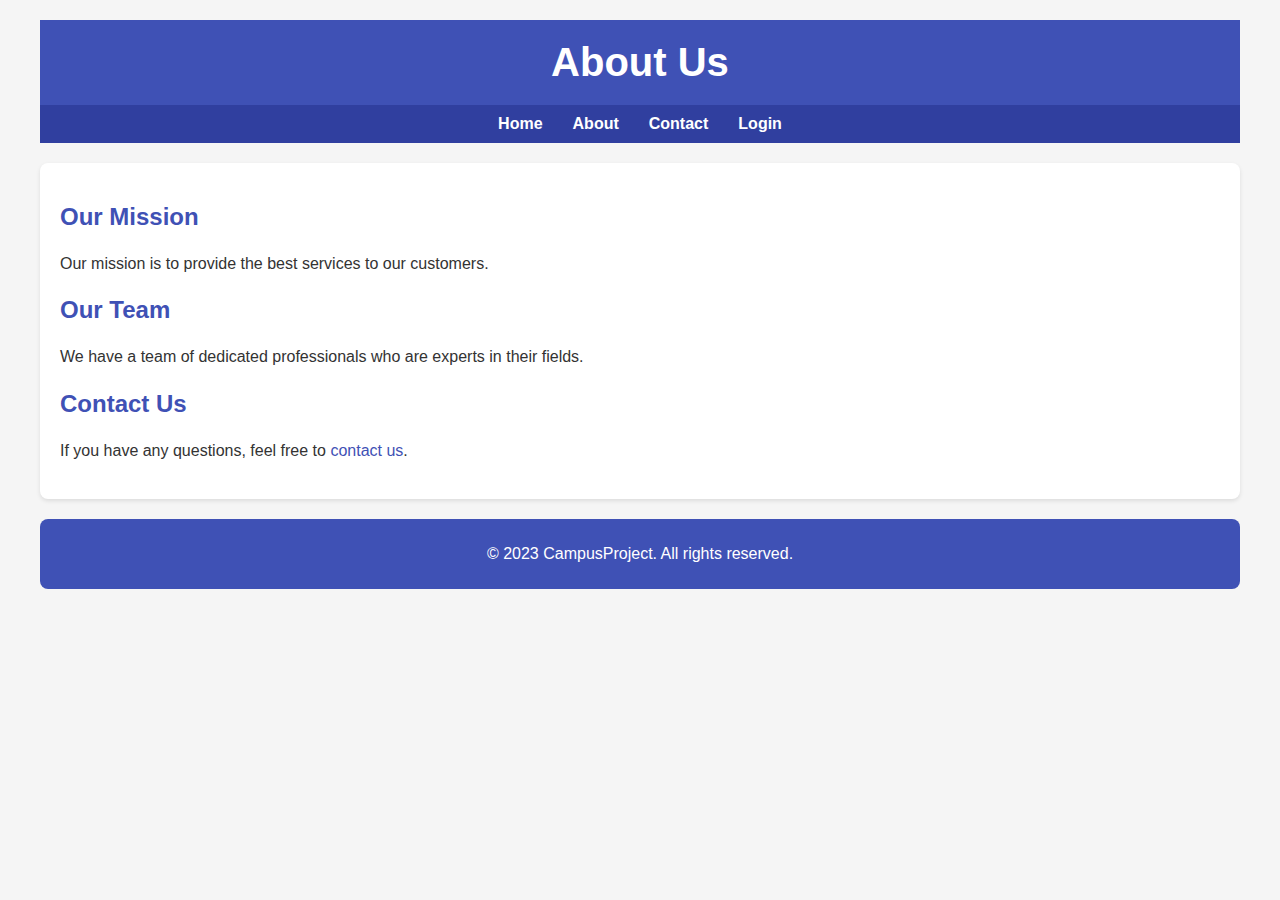
<file: about.html>
<!DOCTYPE html>
<html lang="en">
<head>
    <meta charset="UTF-8">
    <meta name="viewport" content="width=device-width, initial-scale=1.0">
    <title>About Us</title>
    <link rel="stylesheet" href="about.css">
</head>
<body>
    <div class="container">
        <header>
            <h1>About Us</h1>
        </header>
        <nav>
            <ul>
                <li><a href="index.html">Home</a></li>
                <li><a href="about.html">About</a></li>
                <li><a href="contact.html">Contact</a></li>
                <li><a href="login.html">Login</a></li>
            </ul>
        </nav>
        <main>
            <section>
                <h2>Our Mission</h2>
                <p>Our mission is to provide the best services to our customers.</p>
            </section>
            <section>
                <h2>Our Team</h2>
                <p>We have a team of dedicated professionals who are experts in their fields.</p>
            </section>
            <section>
                <h2>Contact Us</h2>
                <p>If you have any questions, feel free to <a href="contact.html">contact us</a>.</p>
            </section>
        </main>
        <footer>
            <p>&copy; 2023 CampusProject. All rights reserved.</p>
        </footer>
    </div>
</body>
</html>
</file>
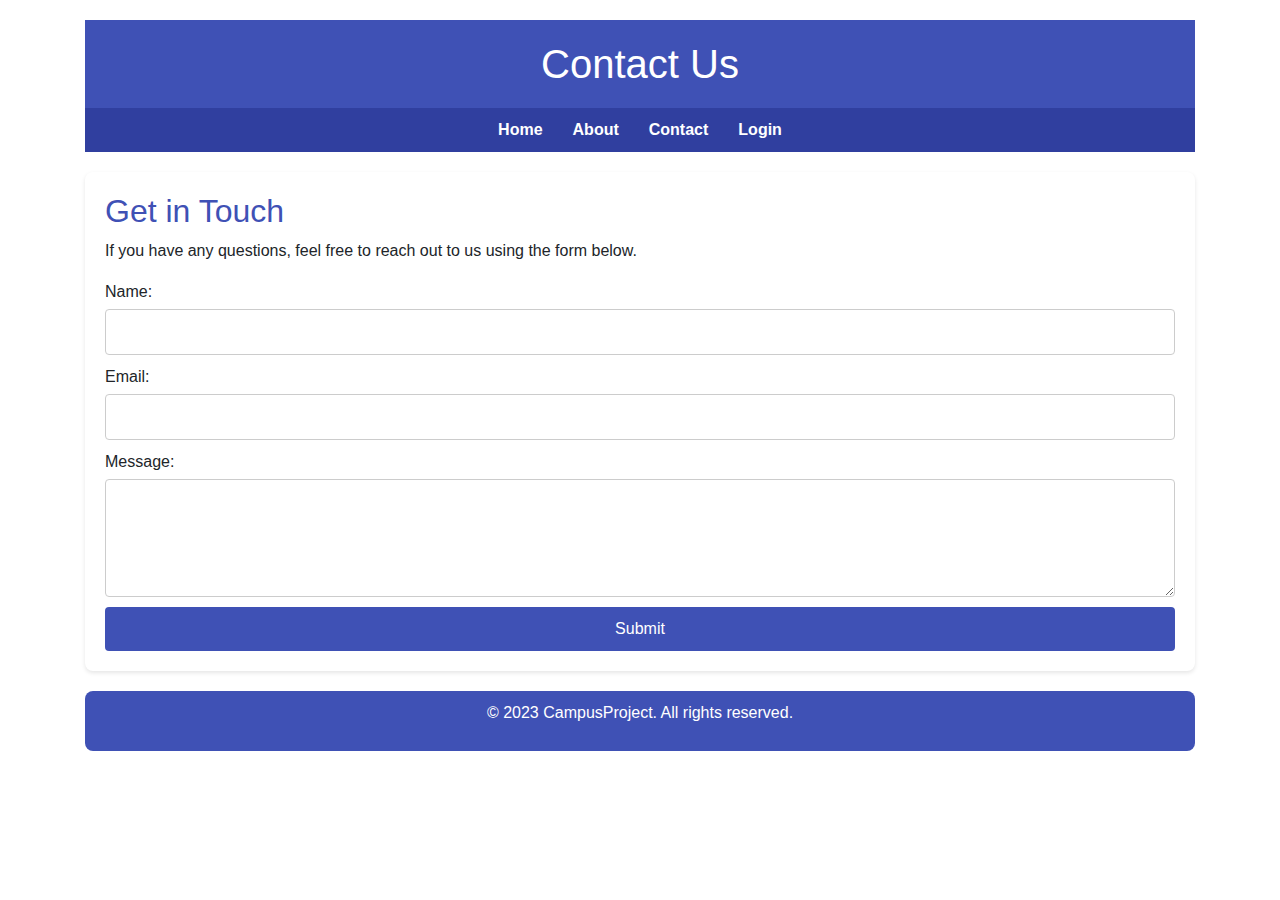
<file: contact.html>
<!DOCTYPE html>
<html lang="en">
<head>
    <meta charset="UTF-8">
    <meta name="viewport" content="width=device-width, initial-scale=1.0">
    <title>Contact Us</title>
    <link rel="stylesheet" href="about.css">
    <link rel="stylesheet" href="https://stackpath.bootstrapcdn.com/bootstrap/4.5.2/css/bootstrap.min.css">
</head>
<body>
    <div class="container">
        <header>
            <h1>Contact Us</h1>
        </header>
        <nav>
            <ul>
                <li><a href="index.html">Home</a></li>
                <li><a href="about.html">About</a></li>
                <li><a href="contact.html">Contact</a></li>
                <li><a href="login.html">Login</a></li>
            </ul>
        </nav>
        <main>
            <section>
                <h2>Get in Touch</h2>
                <p>If you have any questions, feel free to reach out to us using the form below.</p>
                <form id="contactForm" action="submit_contact_form.php" method="post">
                    <div>
                        <label for="name">Name:</label>
                        <input type="text" id="name" name="name" required>
                    </div>
                    <div>
                        <label for="email">Email:</label>
                        <input type="email" id="email" name="email" required>
                    </div>
                    <div>
                        <label for="message">Message:</label>
                        <textarea id="message" name="message" rows="4" required></textarea>
                    </div>
                    <div>
                        <button type="submit">Submit</button>
                    </div>
                </form>
            </section>
        </main>
        <footer>
            <p>&copy; 2023 CampusProject. All rights reserved.</p>
        </footer>
    </div>

    <!-- Modal -->
    <div class="modal fade" id="successModal" tabindex="-1" aria-labelledby="successModalLabel" aria-hidden="true">
        <div class="modal-dialog">
            <div class="modal-content">
                <div class="modal-header">
                    <h5 class="modal-title" id="successModalLabel">Success</h5>
                    <button type="button" class="close" data-dismiss="modal" aria-label="Close">
                        <span aria-hidden="true">&times;</span>
                    </button>
                </div>
                <div class="modal-body">
                    Your message has been sent successfully!
                </div>
                <div class="modal-footer">
                    <button type="button" class="btn btn-primary" data-dismiss="modal">Close</button>
                </div>
            </div>
        </div>
    </div>

    <script src="https://code.jquery.com/jquery-3.5.1.slim.min.js"></script>
    <script src="https://cdn.jsdelivr.net/npm/@popperjs/core@2.5.4/dist/umd/popper.min.js"></script>
    <script src="https://stackpath.bootstrapcdn.com/bootstrap/4.5.2/js/bootstrap.min.js"></script>
    <script>
        document.getElementById('contactForm').addEventListener('submit', function(event) {
            event.preventDefault();
            $('#successModal').modal('show');
        });
    </script>
</body>
</html>
</file>
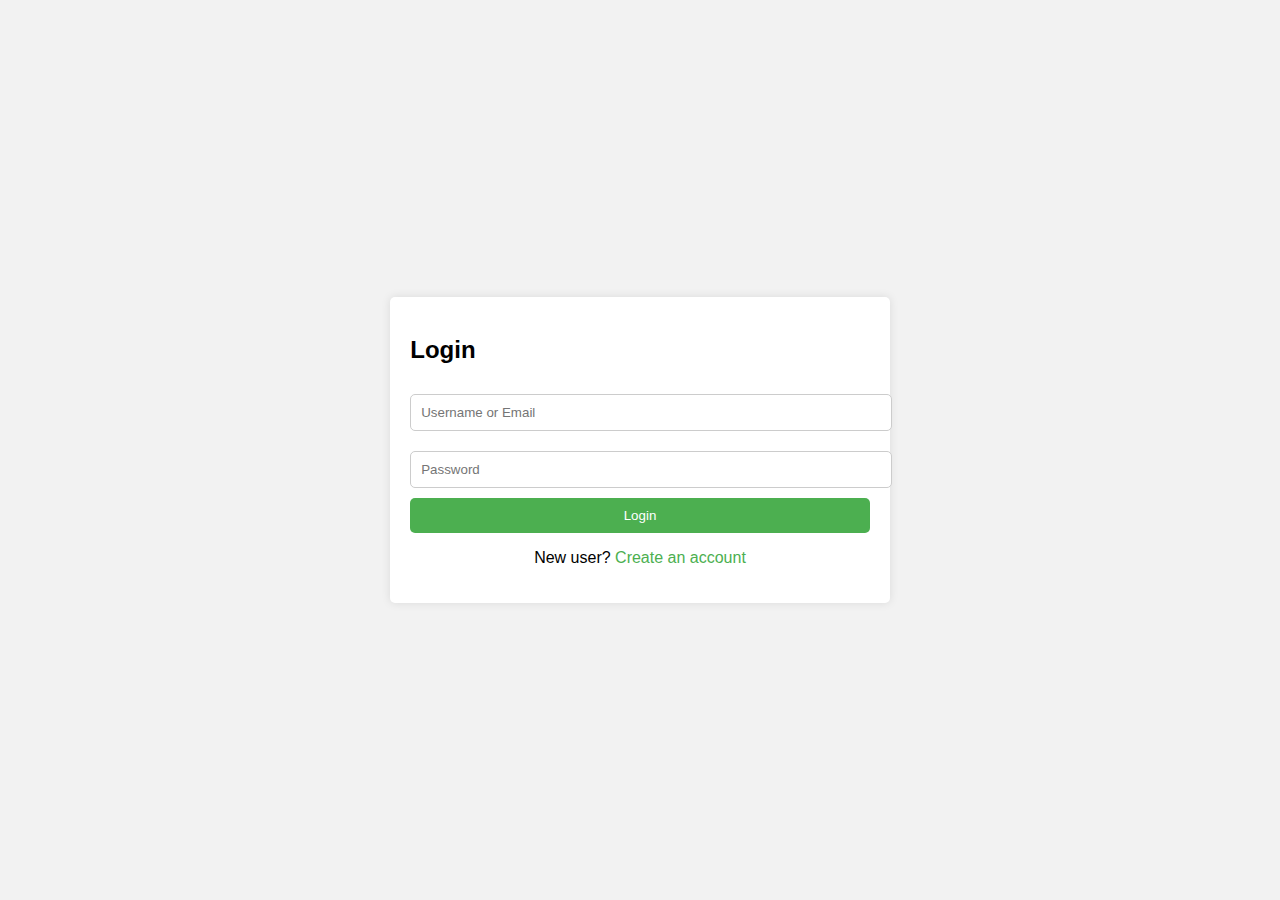
<file: login.html>
<!DOCTYPE html>
<html lang="en">
<head>
    <meta charset="UTF-8">
    <meta name="viewport" content="width=device-width, initial-scale=1.0">
    <title>Login Page</title>
    <style>
        body {
            font-family: Arial, sans-serif;
            background-color: #f2f2f2;
            display: flex;
            justify-content: center;
            align-items: center;
            height: 100vh;
            margin: 0;
        }
        .login-container {
            background-color: #fff;
            padding: 20px;
            border-radius: 5px;
            box-shadow: 0 0 10px rgba(0, 0, 0, 0.1);
        }
        .login-container h2 {
            margin-bottom: 20px;
        }
        .login-container input[type="text"],
        .login-container input[type="password"] {
            width: 100%;
            padding: 10px;
            margin: 10px 0;
            border: 1px solid #ccc;
            border-radius: 5px;
        }
        .login-container button {
            width: 100%;
            padding: 10px;
            background-color: #4CAF50;
            color: white;
            border: none;
            border-radius: 5px;
            cursor: pointer;
        }
        .login-container button:hover {
            background-color: #45a049;
        }
        .login-container .new-user {
            margin-top: 10px;
            text-align: center;
        }
        .login-container .new-user a {
            color: #4CAF50;
            text-decoration: none;
        }
    </style>
</head>
<body>
    <div class="login-container">
        <h2>Login</h2>
        <form id="loginForm">
            <input type="text" id="username" placeholder="Username or Email" required>
            <input type="password" id="password" placeholder="Password" required>
            <button type="submit">Login</button>
        </form>
        <div class="new-user">
            <p>New user? <a href="signup.html">Create an account</a></p>
        </div>
    </div>

    <script>
        document.getElementById('loginForm').addEventListener('submit', function(event) {
            event.preventDefault();
            const username = document.getElementById('username').value;
            const password = document.getElementById('password').value;
            // Save user details to local storage
            localStorage.setItem('username', username);
            localStorage.setItem('password', password);
            // Redirect to user.html
            window.location.href = 'user.html';
        });
    </script>
</body>
</html>
</file>
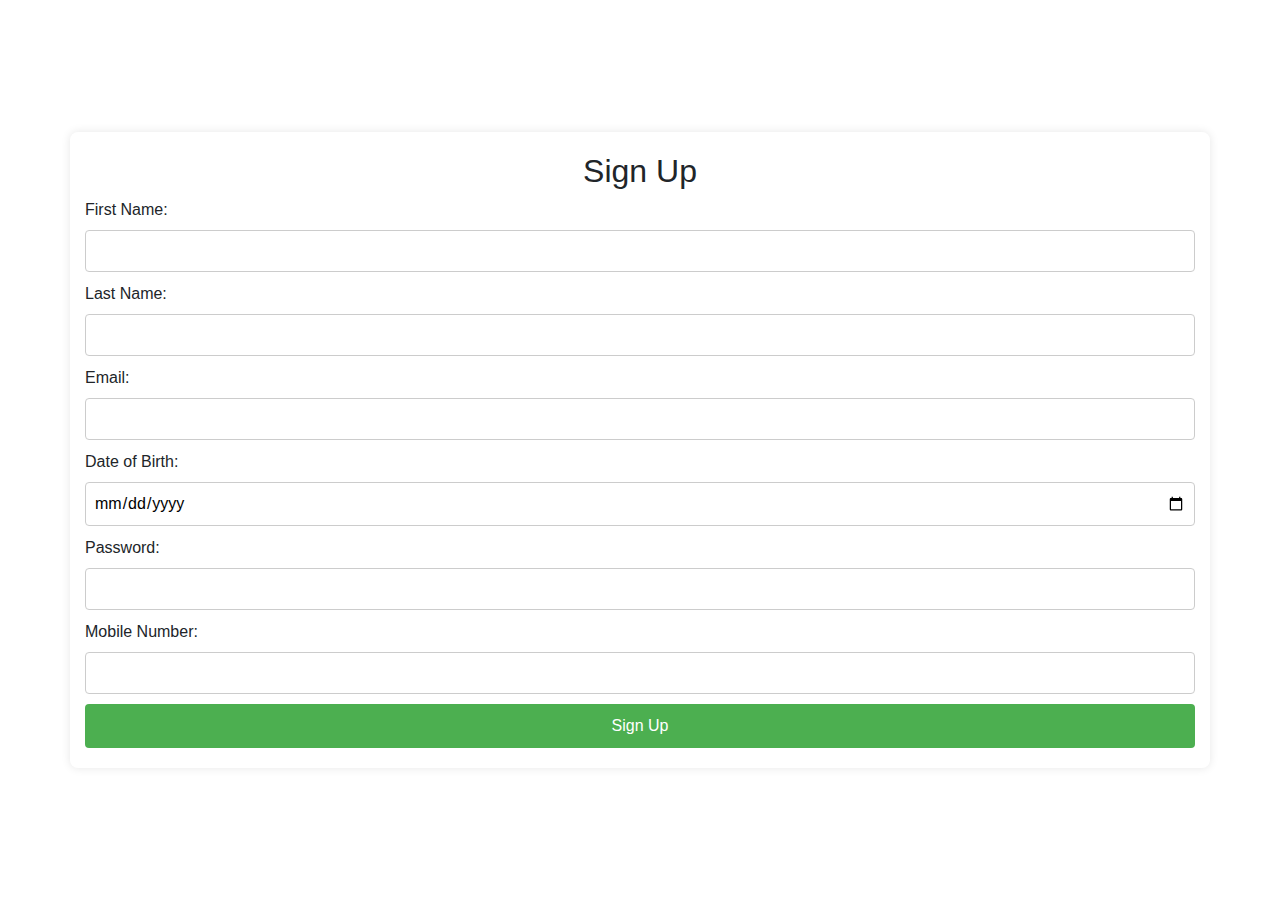
<file: signup.html>
<!DOCTYPE html>
<html lang="en">
<head>
    <meta charset="UTF-8">
    <meta name="viewport" content="width=device-width, initial-scale=1.0">
    <title>Sign Up for New Connection</title>
    <link rel="stylesheet" href="signup.css">
    <link rel="stylesheet" href="https://stackpath.bootstrapcdn.com/bootstrap/4.5.2/css/bootstrap.min.css">
</head>
<body>
    <div class="container">
        <form id="signupForm">
            <h2>Sign Up</h2>
            <label for="firstName">First Name:</label>
            <input type="text" id="firstName" name="firstName" required><br>

            <label for="lastName">Last Name:</label>
            <input type="text" id="lastName" name="lastName" required><br>

            <label for="email">Email:</label>
            <input type="email" id="email" name="email" required><br>

            <label for="dob">Date of Birth:</label>
            <input type="date" id="dob" name="dob" required><br>

            <label for="password">Password:</label>
            <input type="password" id="password" name="password" required><br>

            <label for="mobile">Mobile Number:</label>
            <input type="tel" id="mobile" name="mobile" required><br>

            <input type="submit" value="Sign Up">
        </form>
    </div>

    <!-- Modal -->
    <div class="modal fade" id="successModal" tabindex="-1" aria-labelledby="successModalLabel" aria-hidden="true">
        <div class="modal-dialog">
            <div class="modal-content">
                <div class="modal-header">
                    <h5 class="modal-title" id="successModalLabel">Success</h5>
                    <button type="button" class="close" data-dismiss="modal" aria-label="Close">
                        <span aria-hidden="true">&times;</span>
                    </button>
                </div>
                <div class="modal-body" id="successMessage">
                    Your account has been created successfully!
                </div>
                <div class="modal-footer">
                    <button id="closeBtn" type="button" class="btn btn-primary" data-dismiss="modal">Close</button>
                </div>
            </div>
        </div>
    </div>

    <script src="https://code.jquery.com/jquery-3.5.1.slim.min.js"></script>
    <script src="https://cdn.jsdelivr.net/npm/@popperjs/core@2.5.4/dist/umd/popper.min.js"></script>
    <script src="https://stackpath.bootstrapcdn.com/bootstrap/4.5.2/js/bootstrap.min.js"></script>
    <script>
        document.getElementById('signupForm').addEventListener('submit', function(event) {
            event.preventDefault();
            const firstName = document.getElementById('firstName').value;
            const lastName = document.getElementById('lastName').value;
            const successMessage = `Your account has been created successfully, ${firstName} ${lastName}!`;
            document.getElementById('successMessage').innerText = successMessage;
            $('#successModal').modal('show');
        });
    </script>
    <script>
        document.getElementById('closeBtn').addEventListener('click', function() {
            window.location.href = 'login.html';
        });
    </script>
</body>
</html>
</file>
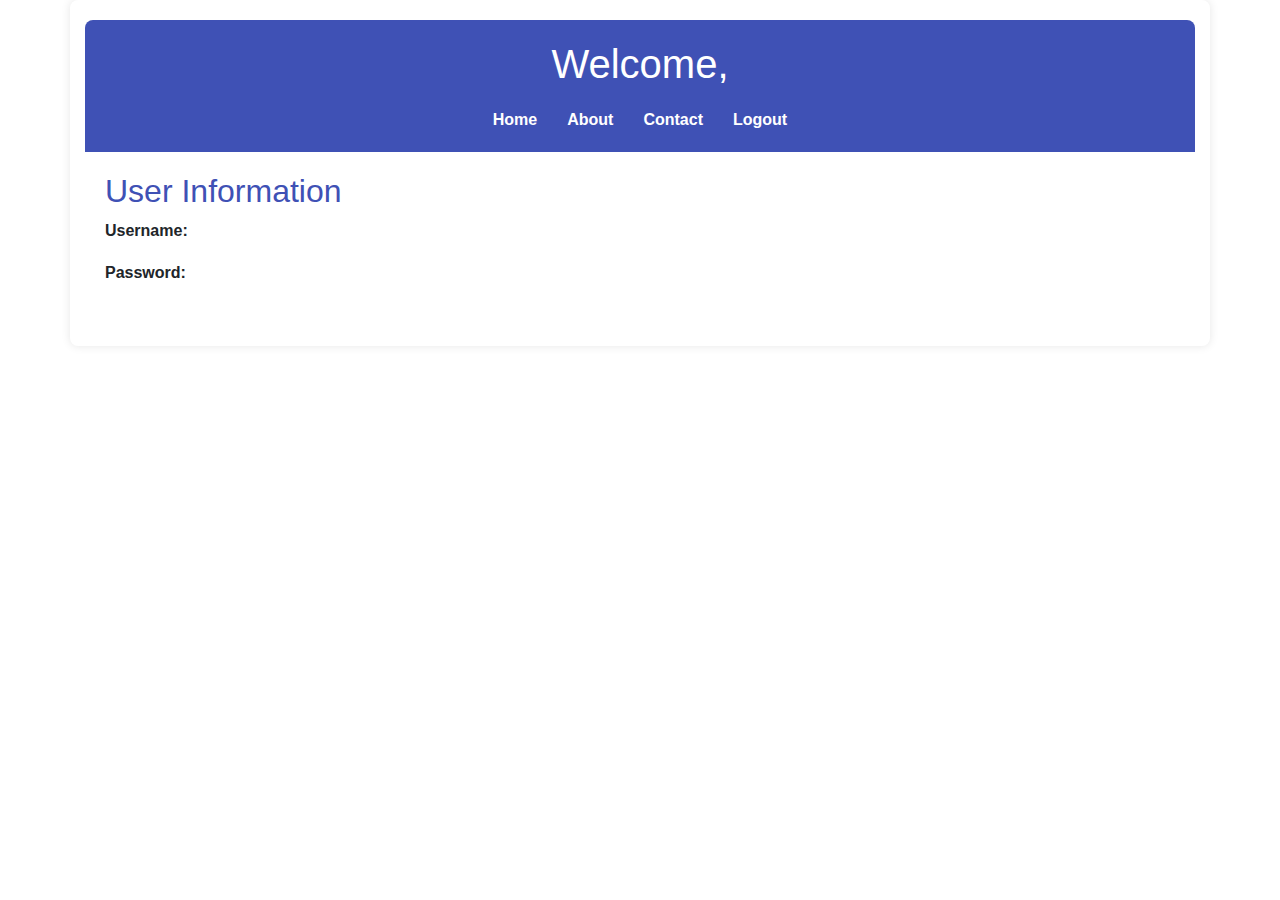
<file: user.html>
<!DOCTYPE html>
<html lang="en">
<head>
    <meta charset="UTF-8">
    <meta name="viewport" content="width=device-width, initial-scale=1.0">
    <title>User Dashboard</title>
    <link rel="stylesheet" href="user.css">
    <link rel="stylesheet" href="https://stackpath.bootstrapcdn.com/bootstrap/4.5.2/css/bootstrap.min.css">
</head>
<body>
    <div class="container">
        <header>
            <h1>Welcome, <span id="displayUsername"></span></h1>
            <nav>
                <ul>
                    <li><a href="index.html">Home</a></li>
                    <li><a href="about.html">About</a></li>
                    <li><a href="contact.html">Contact</a></li>
                    <li><a href="login.html">Logout</a></li>
                </ul>
            </nav>
        </header>
        <main>
            <section class="user-info">
                <h2>User Information</h2>
                <p><strong>Username:</strong> <span id="displayUsernameInfo"></span></p>
                <p><strong>Password:</strong> <span id="displayPasswordInfo"></span></p>
            </section>
        </main>
    </div>

    <script>
        // Retrieve user details from local storage
        const username = localStorage.getItem('username');
        const password = localStorage.getItem('password');

        // Display user details on the page
        document.getElementById('displayUsername').innerText = username;
        document.getElementById('displayUsernameInfo').innerText = username;
        document.getElementById('displayPasswordInfo').innerText = password;
    </script>
</body>
</html>
</file>
<file: about.css>
body {
    font-family: 'Roboto', sans-serif;
    margin: 0;
    padding: 0;
    background-color: #f5f5f5;
    color: #333;
}

.container {
    max-width: 1200px;
    margin: 0 auto;
    padding: 20px;
}

header {
    background-color: #3f51b5;
    color: white;
    padding: 20px;
    text-align: center;
}

header h1 {
    margin: 0;
    font-size: 2.5em;
}

nav {
    background-color: #303f9f;
    padding: 10px;
}

nav ul {
    list-style: none;
    padding: 0;
    margin: 0;
    display: flex;
    justify-content: center;
}

nav ul li {
    margin: 0 15px;
}

nav ul li a {
    color: white;
    text-decoration: none;
    font-weight: bold;
}

nav ul li a:hover {
    text-decoration: underline;
}

main {
    background-color: white;
    padding: 20px;
    margin-top: 20px;
    border-radius: 8px;
    box-shadow: 0 2px 4px rgba(0, 0, 0, 0.1);
}

main h2 {
    color: #3f51b5;
}

main p {
    line-height: 1.6;
}

footer {
    background-color: #3f51b5;
    color: white;
    text-align: center;
    padding: 10px;
    margin-top: 20px;
    border-radius: 8px;
}

a {
    color: #3f51b5;
    text-decoration: none;
}

a:hover {
    text-decoration: underline;
}

form {
    display: flex;
    flex-direction: column;
    gap: 10px;
}

form div {
    display: flex;
    flex-direction: column;
}

form label {
    margin-bottom: 5px;
}

form input, form textarea {
    padding: 10px;
    border: 1px solid #ccc;
    border-radius: 4px;
}

form button {
    padding: 10px 20px;
    background-color: #3f51b5;
    color: white;
    border: none;
    border-radius: 4px;
    cursor: pointer;
}

form button:hover {
    background-color: #303f9f;
}
</file>
<file: signup.css>
body {
    font-family: Arial, sans-serif;
    background-color: #f2f2f2;
    display: flex;
    justify-content: center;
    align-items: center;
    height: 100vh;
    margin: 0;
}

.container {
    width: 100%;
    max-width: 400px;
    padding: 20px;
    background-color: #fff;
    border-radius: 8px;
    box-shadow: 0 0 10px rgba(0, 0, 0, 0.1);
}

form {
    width: 100%;
}

h2 {
    text-align: center;
    margin-bottom: 20px;
}

label {
    display: block;
    margin-bottom: 5px;
}

input[type="text"],
input[type="email"],
input[type="date"],
input[type="password"],
input[type="tel"] {
    width: 100%;
    padding: 8px;
    margin-bottom: 10px;
    border: 1px solid #ccc;
    border-radius: 4px;
}

input[type="submit"] {
    width: 100%;
    padding: 10px;
    background-color: #4CAF50;
    color: white;
    border: none;
    border-radius: 4px;
    cursor: pointer;
}

input[type="submit"]:hover {
    background-color: #45a049;
}

.new-user {
    text-align: center;
    margin-top: 10px;
}

.new-user a {
    color: #4CAF50;
    text-decoration: none;
}

.new-user a:hover {
    text-decoration: underline;
}

@media (max-width: 768px) {
    .container {
        width: 90%;
        padding: 15px;
    }

    input[type="text"],
    input[type="email"],
    input[type="date"],
    input[type="password"],
    input[type="tel"] {
        padding: 10px;
    }

    input[type="submit"] {
        padding: 12px;
    }
}

@media (max-width: 480px) {
    .container {
        width: 95%;
        padding: 10px;
    }

    input[type="text"],
    input[type="email"],
    input[type="date"],
    input[type="password"],
    input[type="tel"] {
        padding: 12px;
    }

    input[type="submit"] {
        padding: 14px;
    }
}
</file>
<file: user.css>
body {
    font-family: Arial, sans-serif;
    background-color: #f2f2f2;
    margin: 0;
    padding: 0;
}

.container {
    max-width: 1200px;
    margin: 0 auto;
    padding: 20px;
    background-color: #fff;
    border-radius: 8px;
    box-shadow: 0 0 10px rgba(0, 0, 0, 0.1);
}

header {
    text-align: center;
    padding: 20px;
    background-color: #3f51b5;
    color: white;
    border-radius: 8px 8px 0 0;
}

header h1 {
    margin: 0;
    font-size: 2.5em;
}

nav ul {
    list-style: none;
    padding: 0;
    margin: 20px 0 0;
    display: flex;
    justify-content: center;
}

nav ul li {
    margin: 0 15px;
}

nav ul li a {
    color: white;
    text-decoration: none;
    font-weight: bold;
}

nav ul li a:hover {
    text-decoration: underline;
}

main {
    padding: 20px;
}

.user-info {
    margin-bottom: 20px;
}

.user-info h2 {
    color: #3f51b5;
}

.user-info p {
    line-height: 1.6;
}

footer {
    text-align: center;
    padding: 10px;
    background-color: #3f51b5;
    color: white;
    border-radius: 0 0 8px 8px;
    margin-top: 20px;
}
</file>
